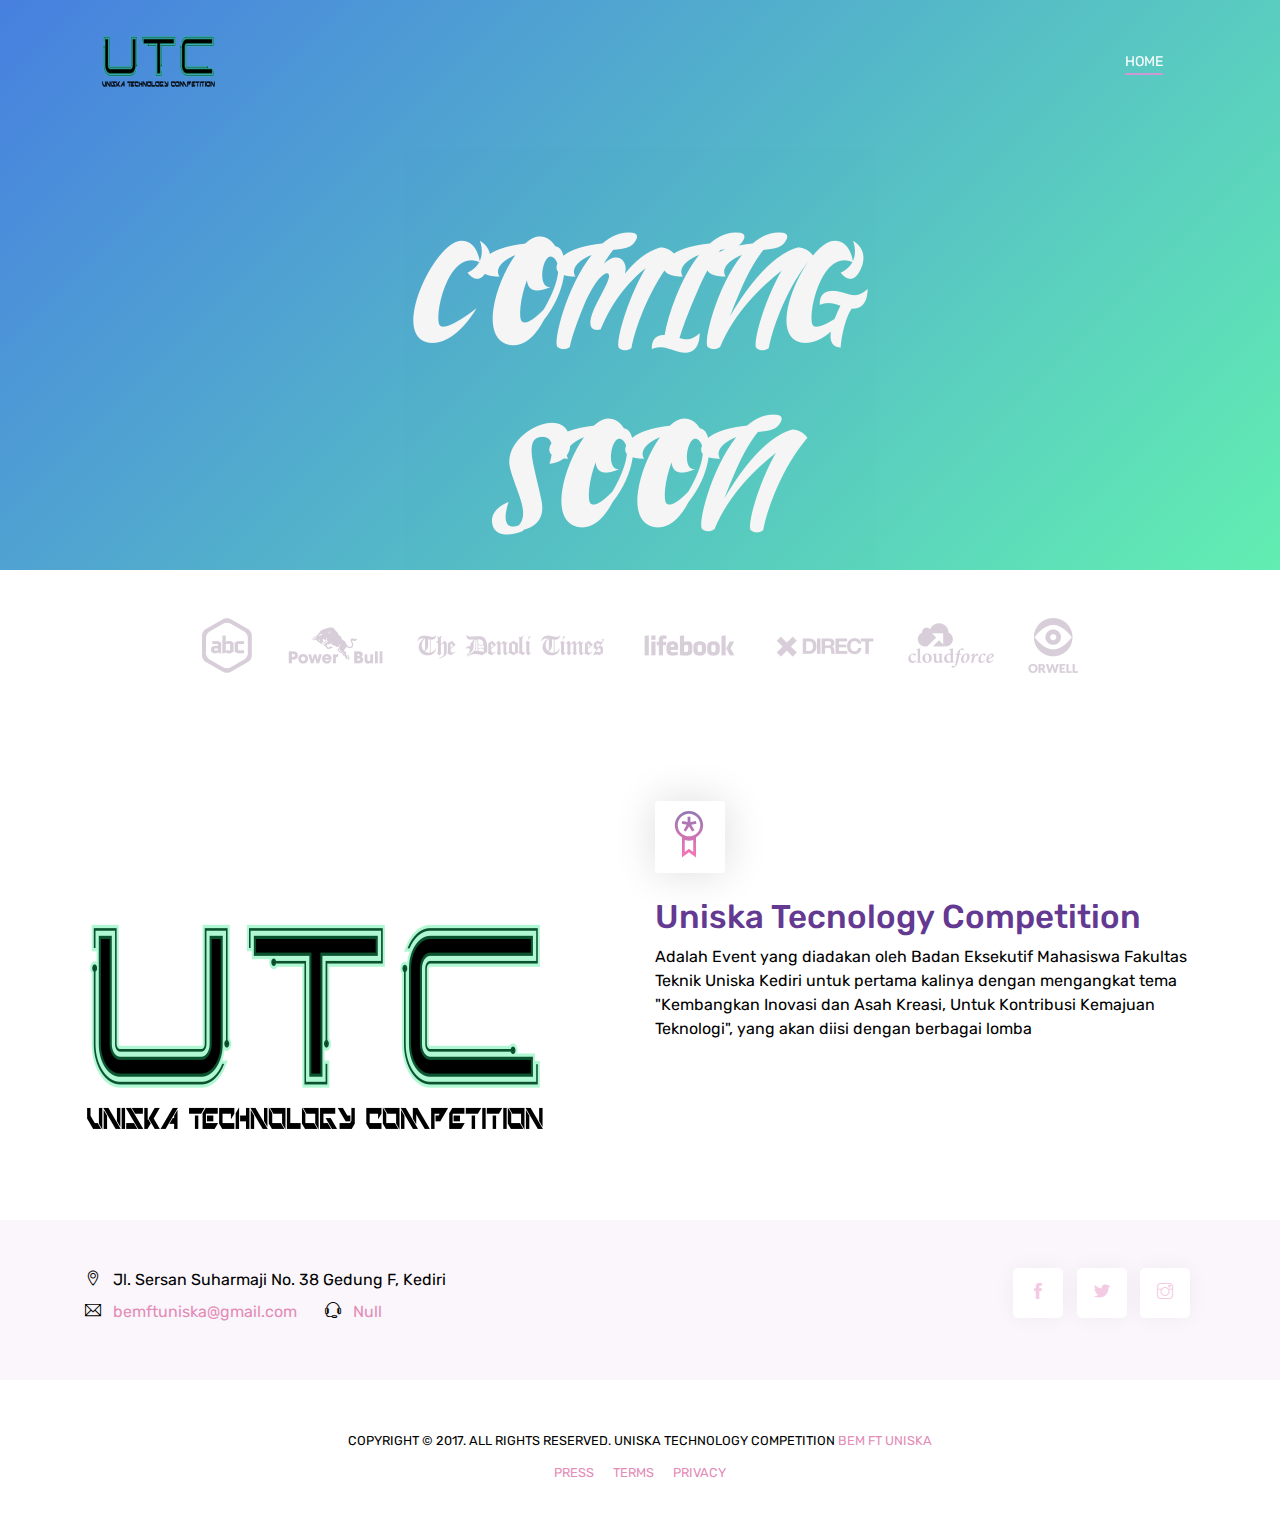
<file: index.html>
<!doctype html>
<html lang="en">


<head>
    <title>Uniska Technology Competition</title>
    <!-- Required meta tags -->
    <meta charset="utf-8">
    <meta name="viewport" content="width=device-width, initial-scale=1, shrink-to-fit=no">
    <meta name="description" content="Mobland - Mobile App Landing Page Template">
    <meta name="keywords" content="HTML5, bootstrap, mobile, app, landing, ios, android, responsive">

    <!-- Font -->
    <link rel="dns-prefetch" href="//fonts.googleapis.com">
    <link href="https://fonts.googleapis.com/css?family=Rubik:300,400,500" rel="stylesheet">

    <!-- Bootstrap CSS -->
    <link rel="stylesheet" href="assets/css/bootstrap.min.css">
    <!-- Themify Icons -->
    <link rel="stylesheet" href="assets/css/themify-icons.css">
    <!-- Owl carousel -->
    <link rel="stylesheet" href="assets/css/owl.carousel.min.css">
    <!-- Main css -->
    <link href="assets/css/style.css" rel="stylesheet">
</head>

<body data-spy="scroll" data-target="#navbar" data-offset="30">

    <!-- Nav Menu -->

    <div class="nav-menu fixed-top">
        <div class="container">
            <div class="row">
                <div class="col-md-12">
                    <nav class="navbar navbar-dark navbar-expand-lg">

                        <a class="navbar-brand" href="index.html">
                            <img src="assets/images/baselogo.png" class="img-fluid" alt="logo">
                            
                        </a> 
                        <button class="navbar-toggler" type="button" data-toggle="collapse" data-target="#navbar" aria-controls="navbar" aria-expanded="false" aria-label="Toggle navigation"> <span class="navbar-toggler-icon"></span> </button>
                        <div class="collapse navbar-collapse" id="navbar">
                            <ul class="navbar-nav ml-auto">
                                <li class="nav-item"> <a class="nav-link active" href="#home">HOME <span class="sr-only">(current)</span></a> </li>
                                <!-- Nav Menu 
                                <li class="nav-item"> <a class="nav-link" href="#features">FEATURES</a> </li>
                                <li class="nav-item"> <a class="nav-link" href="#gallery">GALLERY</a> </li>
                                <li class="nav-item"> <a class="nav-link" href="#pricing">PRICING</a> </li>
                                <li class="nav-item"> <a class="nav-link" href="#contact">CONTACT</a> </li>
                                <li class="nav-item"><a href="#" class="btn btn-outline-light my-3 my-sm-0 ml-lg-3">Daftar</a></li>
                                -->
                            </ul>
                        </div>
                    </nav>
                </div>
            </div>
        </div>
    </div>

    <header class="bg-gradient" id="home">
        <div class="container mt-5">
            <!--<h1>Kembangkan Inovasi dan Asah Kreasi, Untuk Kontribusi Kemajuan Teknologi</h1>-->
            <p class="tagline"></p>
        </div>
           <div class="img-holder mt-3"><img src="assets/images/comingsoon.png" alt="phone" class="img-fluid"></div>
        
     
    </header>

    <div class="client-logos my-5">
        <div class="container text-center">
            <img src="assets/images/client-logos.png" alt="client logos" class="img-fluid">
        </div>
    </div>

    
    <div class="section">

        <div class="container">
            <div class="row">
                <div class="col-lg-6 offset-lg-6">
                    <div class="box-icon"><span class="ti-medall gradient-fill ti-3x"></span></div>
                    <h3>Uniska Tecnology Competition</h3>
                    <p class="mb-4">Adalah Event yang diadakan oleh Badan Eksekutif Mahasiswa Fakultas Teknik Uniska Kediri untuk pertama kalinya dengan mengangkat tema "Kembangkan Inovasi dan Asah Kreasi, Untuk Kontribusi Kemajuan Teknologi", yang akan diisi dengan berbagai lomba</p>
                    <!--<a href="#" class="btn btn-primary">Read more</a>-->
                </div>
            </div>
            <div class="perspective-phone">
                <img src="assets/images/utcbig.png" alt="perspective phone" class="img-fluid">
            </div>
        </div>

    </div>
    <!-- // end .section -->

    
    <!-- // end .section -->

    <!--<div class="section">

        <div class="container">
            <div class="row">
                <div class="col-md-6">
                    <img src="assets/images/dualphone.png" alt="dual phone" class="img-fluid">
                </div>
                <div class="col-md-6 d-flex align-items-center">
                    <div>
                        <div class="box-icon"><span class="ti-rocket gradient-fill ti-3x"></span></div>
                        <h2>Launch your App</h2>
                        <p class="mb-4">Lorem ipsum dolor sit amet consectetur, adipisicing elit. Obcaecati vel exercitationem eveniet vero maxime ratione </p>
                        <a href="#" class="btn btn-primary">Read more</a></div>
                </div>
            </div>

        </div>

    </div>
    <!-- // end .section -->


    <!--<div class="section light-bg">

        <div class="container">
            <div class="row">
                <div class="col-md-8 d-flex align-items-center">
                    <ul class="list-unstyled ui-steps">
                        <li class="media">
                            <div class="circle-icon mr-4">1</div>
                            <div class="media-body">
                                <h5>Create an Account</h5>
                                <p>Lorem ipsum dolor sit amet, consectetur adipiscing elit. Integer rutrum, urna eu pellentesque pretium obcaecati vel exercitationem </p>
                            </div>
                        </li>
                        <li class="media my-4">
                            <div class="circle-icon mr-4">2</div>
                            <div class="media-body">
                                <h5>Share with friends</h5>
                                <p>Lorem ipsum dolor sit amet, consectetur adipiscing elit. Integer rutrum, urna eu pellentesque pretium obcaecati vel exercitationem eveniet</p>
                            </div>
                        </li>
                        <li class="media">
                            <div class="circle-icon mr-4">3</div>
                            <div class="media-body">
                                <h5>Enjoy your life</h5>
                                <p>Lorem ipsum dolor sit amet, consectetur adipiscing elit. Integer rutrum, urna eu pellentesque pretium obcaecati vel exercitationem </p>
                            </div>
                        </li>
                    </ul>
                </div>
                <div class="col-md-4">
                    <img src="assets/images/iphonex.png" alt="iphone" class="img-fluid">
                </div>

            </div>

        </div>

    </div>
    <!-- // end .section -->


    <!--<div class="section">
        <div class="container">
            <div class="section-title">
                <small>TESTIMONIALS</small>
                <h3>What our Customers Says</h3>
            </div>

            <div class="testimonials owl-carousel">
                <div class="testimonials-single">
                    <img src="assets/images/client.png" alt="client" class="client-img">
                    <blockquote class="blockquote">Uniquely streamline highly efficient scenarios and 24/7 initiatives. Conveniently embrace multifunctional ideas through proactive customer service. Distinctively conceptualize 2.0 intellectual capital via user-centric partnerships.</blockquote>
                    <h5 class="mt-4 mb-2">Crystal Gordon</h5>
                    <p class="text-primary">United States</p>
                </div>
                <div class="testimonials-single">
                    <img src="assets/images/client.png" alt="client" class="client-img">
                    <blockquote class="blockquote">Uniquely streamline highly efficient scenarios and 24/7 initiatives. Conveniently embrace multifunctional ideas through proactive customer service. Distinctively conceptualize 2.0 intellectual capital via user-centric partnerships.</blockquote>
                    <h5 class="mt-4 mb-2">Crystal Gordon</h5>
                    <p class="text-primary">United States</p>
                </div>
                <div class="testimonials-single">
                    <img src="assets/images/client.png" alt="client" class="client-img">
                    <blockquote class="blockquote">Uniquely streamline highly efficient scenarios and 24/7 initiatives. Conveniently embrace multifunctional ideas through proactive customer service. Distinctively conceptualize 2.0 intellectual capital via user-centric partnerships.</blockquote>
                    <h5 class="mt-4 mb-2">Crystal Gordon</h5>
                    <p class="text-primary">United States</p>
                </div>
            </div>

        </div>

    </div>
    <!-- // end .section -->


    <!--<div class="section light-bg" id="gallery">
        <div class="container">
            <div class="section-title">
                <small>GALLERY</small>
                <h3>App Screenshots</h3>
            </div>

            <div class="img-gallery owl-carousel owl-theme">
                <img src="assets/images/screen1.jpg" alt="image">
                <img src="assets/images/screen2.jpg" alt="image">
                <img src="assets/images/screen3.jpg" alt="image">
                <img src="assets/images/screen1.jpg" alt="image">
            </div>

        </div>

    </div>
    <!-- // end .section -->





    <!--<div class="section" id="pricing">
        <div class="container">
            <div class="section-title">
                <small>PRICING</small>
                <h3>Upgrade to Pro</h3>
            </div>

            <div class="card-deck">
                <div class="card pricing">
                    <div class="card-head">
                        <small class="text-primary">PERSONAL</small>
                        <span class="price">$14<sub>/m</sub></span>
                    </div>
                    <ul class="list-group list-group-flush">
                        <div class="list-group-item">10 Projects</div>
                        <div class="list-group-item">5 GB Storage</div>
                        <div class="list-group-item">Basic Support</div>
                        <div class="list-group-item"><del>Collaboration</del></div>
                        <div class="list-group-item"><del>Reports and analytics</del></div>
                    </ul>
                    <div class="card-body">
                        <a href="#" class="btn btn-primary btn-lg btn-block">Choose this Plan</a>
                    </div>
                </div>
                <div class="card pricing popular">
                    <div class="card-head">
                        <small class="text-primary">FOR TEAMS</small>
                        <span class="price">$29<sub>/m</sub></span>
                    </div>
                    <ul class="list-group list-group-flush">
                        <div class="list-group-item">Unlimited Projects</div>
                        <div class="list-group-item">100 GB Storage</div>
                        <div class="list-group-item">Priority Support</div>
                        <div class="list-group-item">Collaboration</div>
                        <div class="list-group-item">Reports and analytics</div>
                    </ul>
                    <div class="card-body">
                        <a href="#" class="btn btn-primary btn-lg btn-block">Choose this Plan</a>
                    </div>
                </div>
                <div class="card pricing">
                    <div class="card-head">
                        <small class="text-primary">ENTERPRISE</small>
                        <span class="price">$249<sub>/m</sub></span>
                    </div>
                    <ul class="list-group list-group-flush">
                        <div class="list-group-item">Unlimited Projects</div>
                        <div class="list-group-item">Unlimited Storage</div>
                        <div class="list-group-item">Collaboration</div>
                        <div class="list-group-item">Reports and analytics</div>
                        <div class="list-group-item">Web hooks</div>
                    </ul>
                    <div class="card-body">
                        <a href="#" class="btn btn-primary btn-lg btn-block">Choose this Plan</a>
                    </div>
                </div>
            </div>
            <!-- // end .pricing --->


        </div>

    </div>
    <!-- // end .section -->


    



   

    <div class="light-bg py-5" id="contact">
        <div class="container">
            <div class="row">
                <div class="col-lg-6 text-center text-lg-left">
                    <p class="mb-2"> <span class="ti-location-pin mr-2"></span> Jl. Sersan Suharmaji No. 38 Gedung F, Kediri</p>
                    <div class=" d-block d-sm-inline-block">
                        <p class="mb-2">
                            <span class="ti-email mr-2"></span> <a class="mr-4" href="mailto:bemftuniska@gmail.com">bemftuniska@gmail.com</a>
                        </p>
                    </div>
                    <div class="d-block d-sm-inline-block">
                        <p class="mb-0">
                            <span class="ti-headphone-alt mr-2"></span> <a href="tel:Null">Null</a>
                        </p>
                    </div>

                </div>
                <div class="col-lg-6">
                    <div class="social-icons">
                        <a href="#"><span class="ti-facebook"></span></a>
                        <a href="#"><span class="ti-twitter-alt"></span></a>
                        <a href="#"><span class="ti-instagram"></span></a>
                    </div>
                </div>
            </div>

        </div>

    </div>
    <!-- // end .section -->
    <footer class="my-5 text-center">
        <!-- Copyright removal is not prohibited! -->
        <p class="mb-2"><small>COPYRIGHT © 2017. ALL RIGHTS RESERVED. UNISKA TECHNOLOGY COMPETITION <a href="https://github.com/bemftuniska">BEM FT UNISKA</a></small></p>

        <small>
            <a href="#" class="m-2">PRESS</a>
            <a href="#" class="m-2">TERMS</a>
            <a href="#" class="m-2">PRIVACY</a>
        </small>
    </footer>

    <!-- jQuery and Bootstrap -->
    <script src="assets/js/jquery-3.2.1.min.js"></script>
    <script src="assets/js/bootstrap.bundle.min.js"></script>
    <!-- Plugins JS -->
    <script src="assets/js/owl.carousel.min.js"></script>
    <!-- Custom JS -->
    <script src="assets/js/script.js"></script>

</body>

</html>
</file>
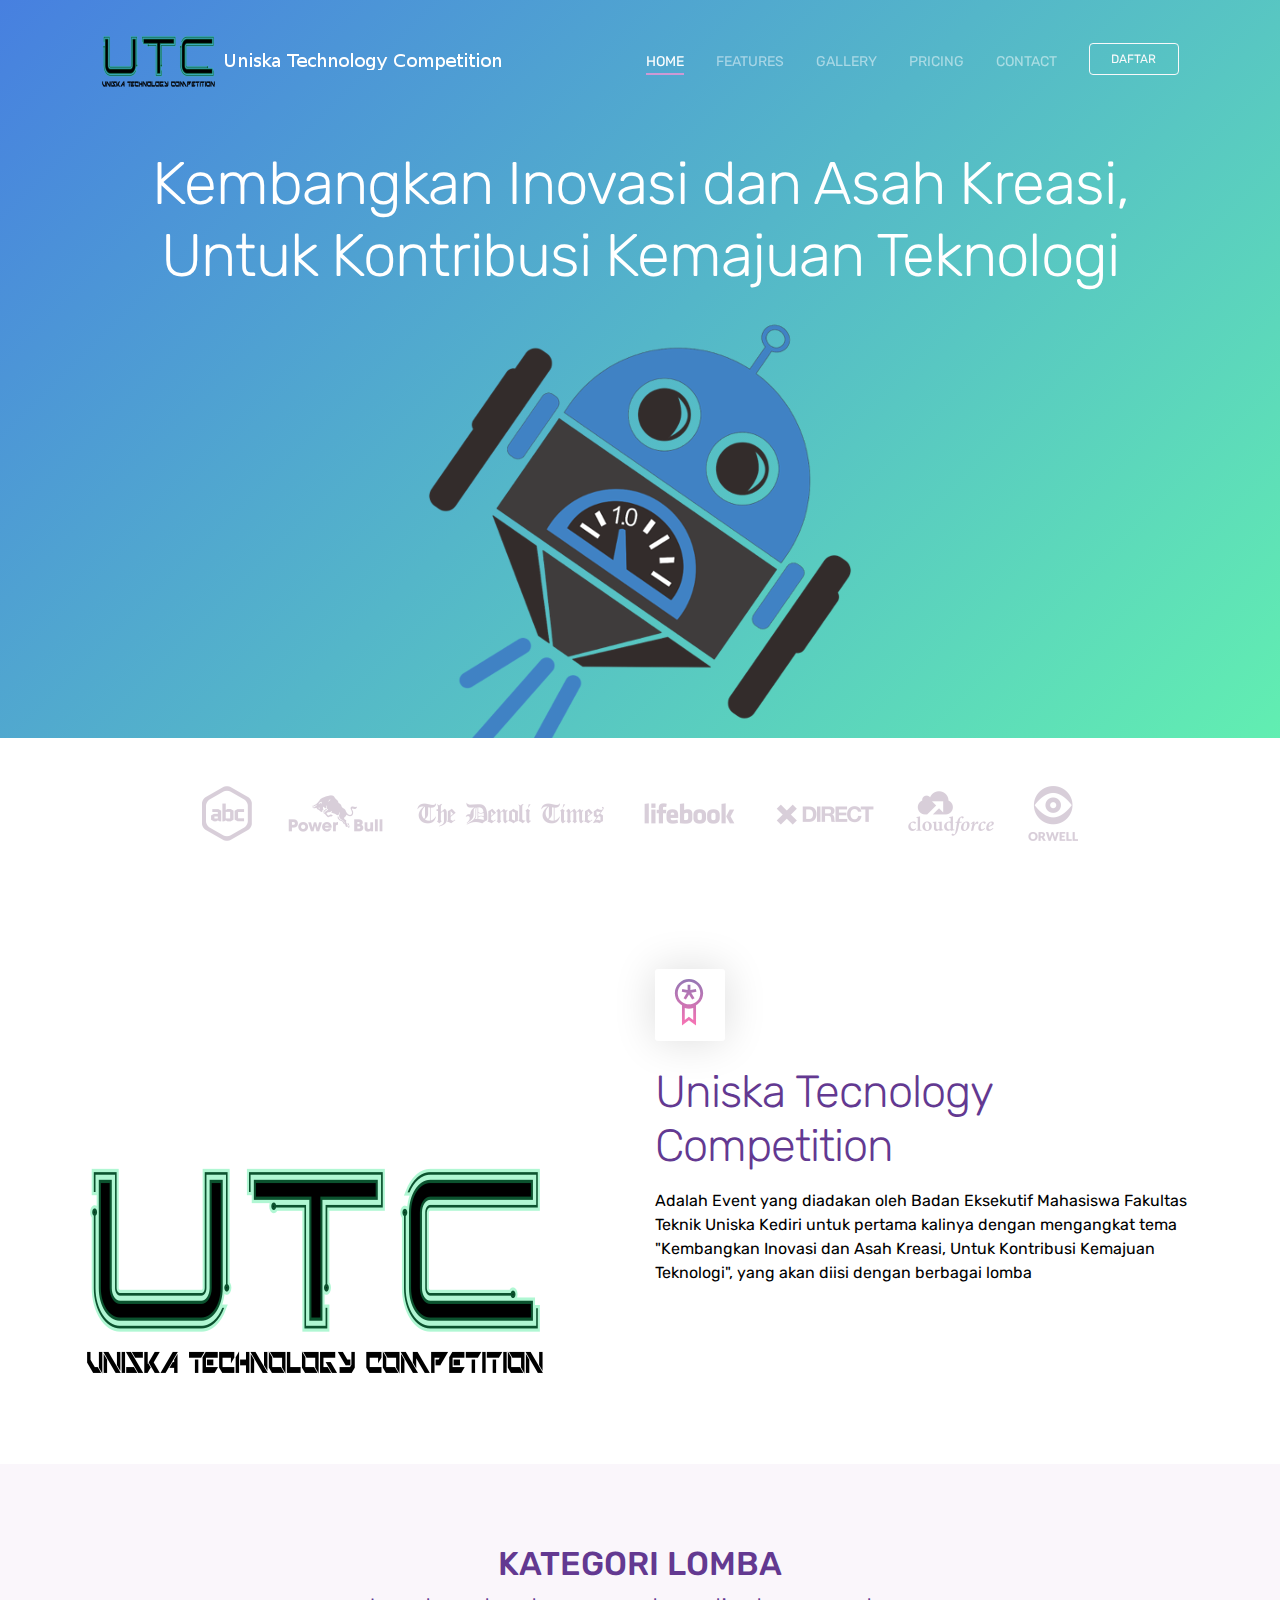
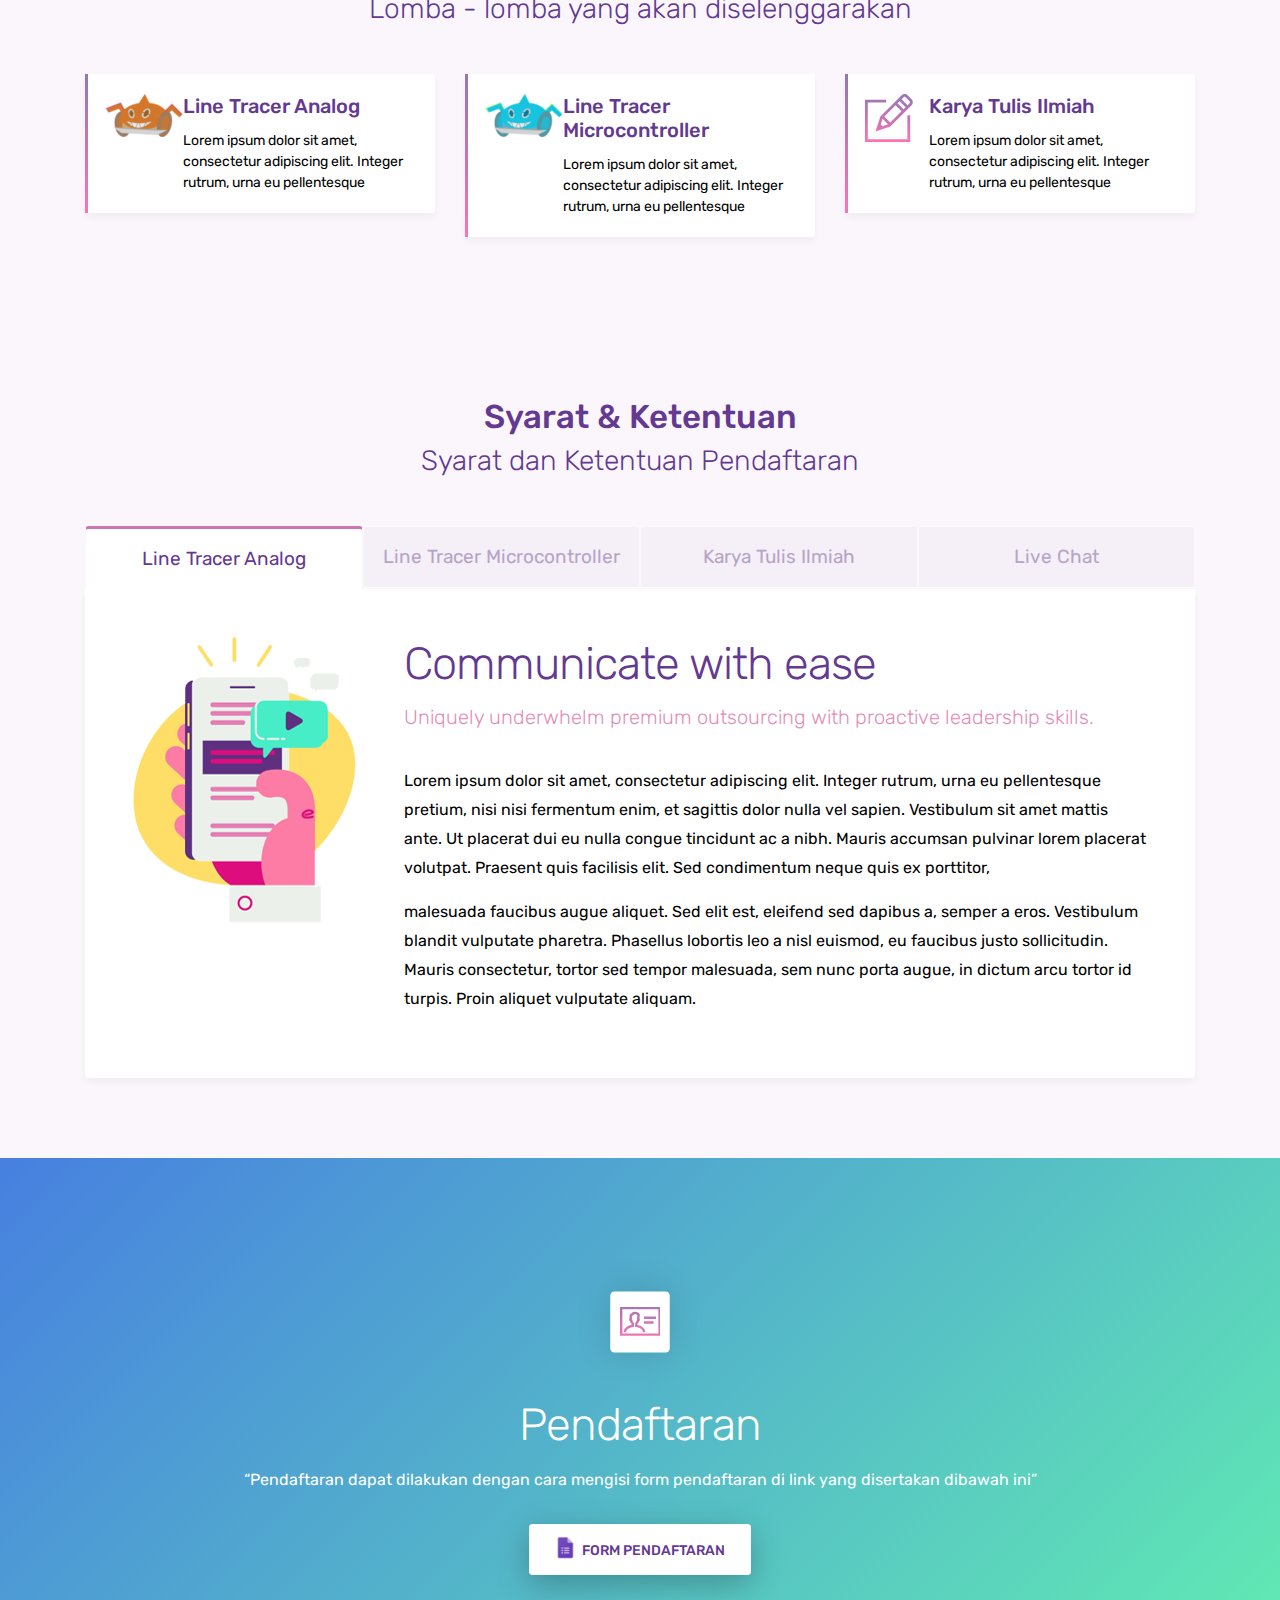
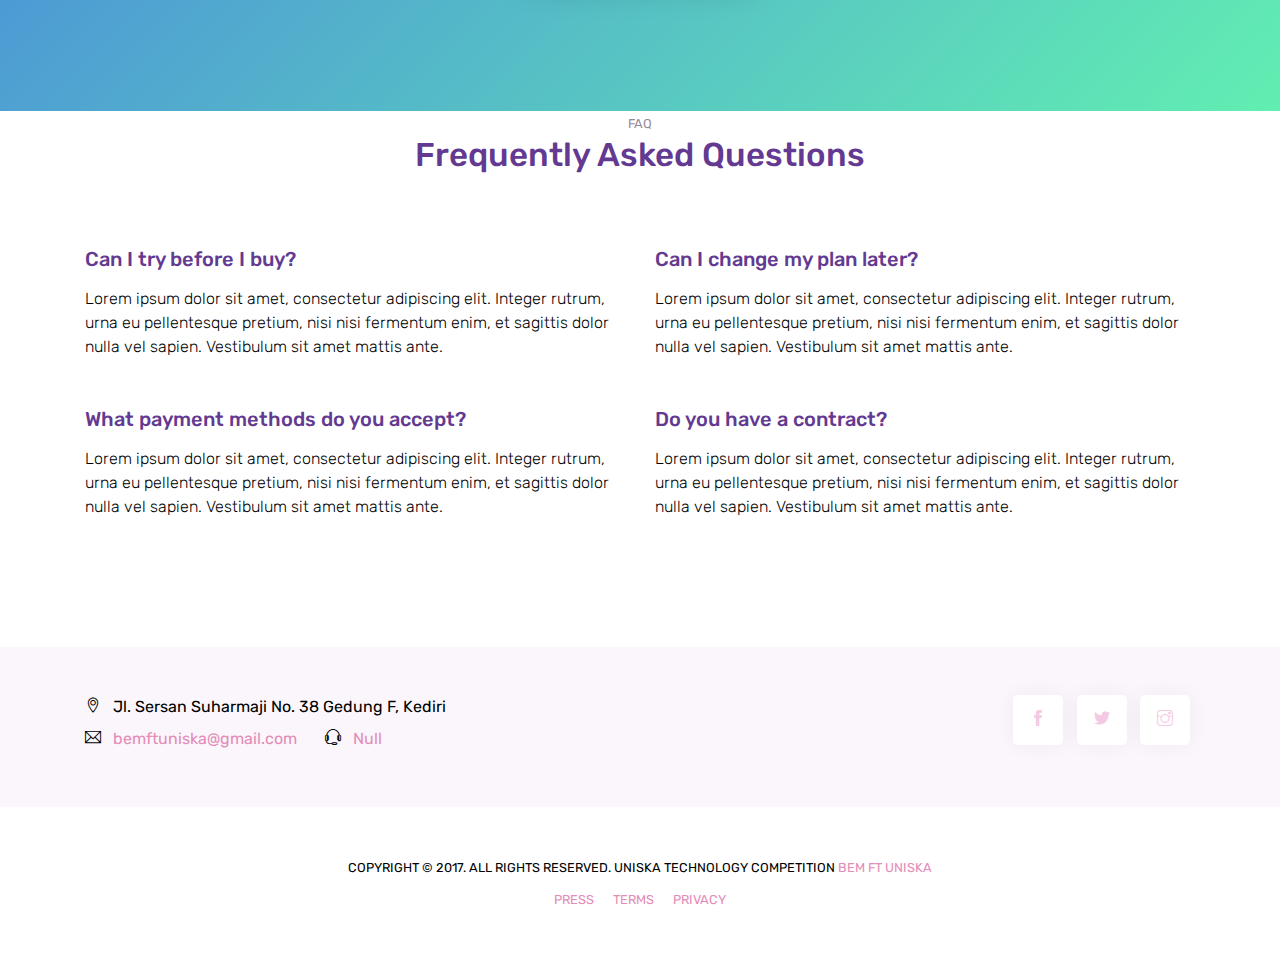
<file: main.html>
<!doctype html>
<html lang="en">


<head>
    <title>Uniska Technology Competition</title>
    <!-- Required meta tags -->
    <meta charset="utf-8">
    <meta name="viewport" content="width=device-width, initial-scale=1, shrink-to-fit=no">
    <meta name="description" content="Mobland - Mobile App Landing Page Template">
    <meta name="keywords" content="HTML5, bootstrap, mobile, app, landing, ios, android, responsive">

    <!-- Font -->
    <link rel="dns-prefetch" href="//fonts.googleapis.com">
    <link href="https://fonts.googleapis.com/css?family=Rubik:300,400,500" rel="stylesheet">

    <!-- Bootstrap CSS -->
    <link rel="stylesheet" href="assets/css/bootstrap.min.css">
    <!-- Themify Icons -->
    <link rel="stylesheet" href="assets/css/themify-icons.css">
    <!-- Owl carousel -->
    <link rel="stylesheet" href="assets/css/owl.carousel.min.css">
    <!-- Main css -->
    <link href="assets/css/style.css" rel="stylesheet">
</head>

<body data-spy="scroll" data-target="#navbar" data-offset="30">

    <!-- Nav Menu -->

    <div class="nav-menu fixed-top">
        <div class="container">
            <div class="row">
                <div class="col-md-12">
                    <nav class="navbar navbar-dark navbar-expand-lg">

                        <a class="navbar-brand" href="index.html">
                            <img src="assets/images/baselogo.png" class="img-fluid" alt="logo">
                            <img src="assets/images/utc.png" class="img-fluid" alt="logo">
                        </a> 
                        <button class="navbar-toggler" type="button" data-toggle="collapse" data-target="#navbar" aria-controls="navbar" aria-expanded="false" aria-label="Toggle navigation"> <span class="navbar-toggler-icon"></span> </button>
                        <div class="collapse navbar-collapse" id="navbar">
                            <ul class="navbar-nav ml-auto">
                                <li class="nav-item"> <a class="nav-link active" href="#home">HOME <span class="sr-only">(current)</span></a> </li>
                                <li class="nav-item"> <a class="nav-link" href="#features">FEATURES</a> </li>
                                <li class="nav-item"> <a class="nav-link" href="#gallery">GALLERY</a> </li>
                                <li class="nav-item"> <a class="nav-link" href="#pricing">PRICING</a> </li>
                                <li class="nav-item"> <a class="nav-link" href="#contact">CONTACT</a> </li>
                                <li class="nav-item"><a href="#" class="btn btn-outline-light my-3 my-sm-0 ml-lg-3">Daftar</a></li>
                            </ul>
                        </div>
                    </nav>
                </div>
            </div>
        </div>
    </div>

    <header class="bg-gradient" id="home">
        <div class="container mt-5">
            <h1>Kembangkan Inovasi dan Asah Kreasi, Untuk Kontribusi Kemajuan Teknologi</h1>
            <p class="tagline"></p>
        </div>
           <div class="img-holder mt-3"><img src="assets/images/mascot.png" alt="phone" class="img-fluid"></div>
        
     
    </header>

    <div class="client-logos my-5">
        <div class="container text-center">
            <img src="assets/images/client-logos.png" alt="client logos" class="img-fluid">
        </div>
    </div>

    
    <div class="section">

        <div class="container">
            <div class="row">
                <div class="col-lg-6 offset-lg-6">
                    <div class="box-icon"><span class="ti-medall gradient-fill ti-3x"></span></div>
                    <h2>Uniska Tecnology Competition</h2>
                    <p class="mb-4">Adalah Event yang diadakan oleh Badan Eksekutif Mahasiswa Fakultas Teknik Uniska Kediri untuk pertama kalinya dengan mengangkat tema "Kembangkan Inovasi dan Asah Kreasi, Untuk Kontribusi Kemajuan Teknologi", yang akan diisi dengan berbagai lomba</p>
                    <!--<a href="#" class="btn btn-primary">Read more</a>-->
                </div>
            </div>
            <div class="perspective-phone">
                <img src="assets/images/utcbig.png" alt="perspective phone" class="img-fluid">
            </div>
        </div>

    </div>
    <!-- // end .section -->

    <div class="section light-bg" id="features">


        <div class="container">

            <div class="section-title">
                <h3>KATEGORI LOMBA</h3>
                <h5>Lomba - lomba yang akan diselenggarakan</h5>
            </div>


            <div class="row">
                <div class="col-12 col-lg-4">
                    <div class="card features">
                        <div class="card-body">
                            <div class="media">
                                <span class="gradient-fill"><img src="assets/images/bottoma.png"></span>
                                <div class="media-body">
                                    <h4 class="card-title">Line Tracer Analog</h4>
                                    <p class="card-text">Lorem ipsum dolor sit amet, consectetur adipiscing elit. Integer rutrum, urna eu pellentesque </p>
                                </div>
                            </div>
                        </div>
                    </div>
                </div>
                <div class="col-12 col-lg-4">
                    <div class="card features">
                        <div class="card-body">
                            <div class="media">
                                <span class="gradient-fill"><img src="assets/images/bottomm.png" class="img-fluid"></span>
                                <div class="media-body">
                                    <h4 class="card-title">Line Tracer Microcontroller</h4>
                                    <p class="card-text">Lorem ipsum dolor sit amet, consectetur adipiscing elit. Integer rutrum, urna eu pellentesque </p>
                                </div>
                            </div>
                        </div>
                    </div>
                </div>
                <div class="col-12 col-lg-4">
                    <div class="card features">
                        <div class="card-body">
                            <div class="media">
                                <span class="ti-pencil-alt gradient-fill ti-3x mr-3"></span>
                                <div class="media-body">
                                    <h4 class="card-title">Karya Tulis Ilmiah</h4>
                                    <p class="card-text">Lorem ipsum dolor sit amet, consectetur adipiscing elit. Integer rutrum, urna eu pellentesque </p>
                                </div>
                            </div>
                        </div>
                    </div>
                </div>
            </div>

        </div>



    </div>
    <!-- // end .section -->
    <div class="section light-bg">
        <div class="container">
            <div class="section-title">
                <h3>Syarat & Ketentuan</h3>
                <h5>Syarat dan Ketentuan Pendaftaran</h5>
            </div>

            <ul class="nav nav-tabs nav-justified" role="tablist">
                <li class="nav-item">
                    <a class="nav-link active" data-toggle="tab" href="#ltca">Line Tracer Analog</a>
                </li>
                <li class="nav-item">
                    <a class="nav-link" data-toggle="tab" href="#ltcm">Line Tracer Microcontroller</a>
                </li>
                <li class="nav-item">
                    <a class="nav-link" data-toggle="tab" href="#kti">Karya Tulis Ilmiah</a>
                </li>
                <li class="nav-item">
                    <a class="nav-link" data-toggle="tab" href="#livechat">Live Chat</a>
                </li>
            </ul>
            <div class="tab-content">
                <div class="tab-pane fade show active" id="ltca">
                    <div class="d-flex flex-column flex-lg-row">
                        <img src="assets/images/graphic.png" alt="graphic" class="img-fluid rounded align-self-start mr-lg-5 mb-5 mb-lg-0">
                        <div>

                            <h2>Communicate with ease</h2>
                            <p class="lead">Uniquely underwhelm premium outsourcing with proactive leadership skills. </p>
                            <p>Lorem ipsum dolor sit amet, consectetur adipiscing elit. Integer rutrum, urna eu pellentesque pretium, nisi nisi fermentum enim, et sagittis dolor nulla vel sapien. Vestibulum sit amet mattis ante. Ut placerat dui eu nulla
                                congue tincidunt ac a nibh. Mauris accumsan pulvinar lorem placerat volutpat. Praesent quis facilisis elit. Sed condimentum neque quis ex porttitor,
                            </p>
                            <p> malesuada faucibus augue aliquet. Sed elit est, eleifend sed dapibus a, semper a eros. Vestibulum blandit vulputate pharetra. Phasellus lobortis leo a nisl euismod, eu faucibus justo sollicitudin. Mauris consectetur, tortor
                                sed tempor malesuada, sem nunc porta augue, in dictum arcu tortor id turpis. Proin aliquet vulputate aliquam.
                            </p>
                        </div>
                    </div>
                </div>
                <div class="tab-pane fade" id="ltcm">
                    <div class="d-flex flex-column flex-lg-row">
                        <div>
                            <h2>Scheduling when you want</h2>
                            <p class="lead">Uniquely underwhelm premium outsourcing with proactive leadership skills. </p>
                            <p>Lorem ipsum dolor sit amet, consectetur adipiscing elit. Integer rutrum, urna eu pellentesque pretium, nisi nisi fermentum enim, et sagittis dolor nulla vel sapien. Vestibulum sit amet mattis ante. Ut placerat dui eu nulla
                                congue tincidunt ac a nibh. Mauris accumsan pulvinar lorem placerat volutpat. Praesent quis facilisis elit. Sed condimentum neque quis ex porttitor,
                            </p>
                            <p> malesuada faucibus augue aliquet. Sed elit est, eleifend sed dapibus a, semper a eros. Vestibulum blandit vulputate pharetra. Phasellus lobortis leo a nisl euismod, eu faucibus justo sollicitudin. Mauris consectetur, tortor
                                sed tempor malesuada, sem nunc porta augue, in dictum arcu tortor id turpis. Proin aliquet vulputate aliquam.
                            </p>
                        </div>
                        <img src="assets/images/graphic.png" alt="graphic" class="img-fluid rounded align-self-start mr-lg-5 mb-5 mb-lg-0">
                    </div>
                </div>
                <div class="tab-pane fade" id="kti">
                    <div class="d-flex flex-column flex-lg-row">
                        <img src="assets/images/graphic.png" alt="graphic" class="img-fluid rounded align-self-start mr-lg-5 mb-5 mb-lg-0">
                        <div>
                            <h2>Realtime Messaging service</h2>
                            <p class="lead">Uniquely underwhelm premium outsourcing with proactive leadership skills. </p>
                            <p>Lorem ipsum dolor sit amet, consectetur adipiscing elit. Integer rutrum, urna eu pellentesque pretium, nisi nisi fermentum enim, et sagittis dolor nulla vel sapien. Vestibulum sit amet mattis ante. Ut placerat dui eu nulla
                                congue tincidunt ac a nibh. Mauris accumsan pulvinar lorem placerat volutpat. Praesent quis facilisis elit. Sed condimentum neque quis ex porttitor,
                            </p>
                            <p> malesuada faucibus augue aliquet. Sed elit est, eleifend sed dapibus a, semper a eros. Vestibulum blandit vulputate pharetra. Phasellus lobortis leo a nisl euismod, eu faucibus justo sollicitudin. Mauris consectetur, tortor
                                sed tempor malesuada, sem nunc porta augue, in dictum arcu tortor id turpis. Proin aliquet vulputate aliquam.
                            </p>
                        </div>
                    </div>
                </div>
                <div class="tab-pane fade" id="livechat">
                    <div class="d-flex flex-column flex-lg-row">
                        <div>
                            <h2>Live chat when you needed</h2>
                            <p class="lead">Uniquely underwhelm premium outsourcing with proactive leadership skills. </p>
                            <p>Lorem ipsum dolor sit amet, consectetur adipiscing elit. Integer rutrum, urna eu pellentesque pretium, nisi nisi fermentum enim, et sagittis dolor nulla vel sapien. Vestibulum sit amet mattis ante. Ut placerat dui eu nulla
                                congue tincidunt ac a nibh. Mauris accumsan pulvinar lorem placerat volutpat. Praesent quis facilisis elit. Sed condimentum neque quis ex porttitor,
                            </p>
                            <p> malesuada faucibus augue aliquet. Sed elit est, eleifend sed dapibus a, semper a eros. Vestibulum blandit vulputate pharetra. Phasellus lobortis leo a nisl euismod, eu faucibus justo sollicitudin. Mauris consectetur, tortor
                                sed tempor malesuada, sem nunc porta augue, in dictum arcu tortor id turpis. Proin aliquet vulputate aliquam.
                            </p>
                        </div>
                        <img src="assets/images/graphic.png" alt="graphic" class="img-fluid rounded align-self-start mr-lg-5 mb-5 mb-lg-0">
                    </div>
                </div>
            </div>


        </div>
    </div>
    <!-- // end .section -->

    <!--<div class="section">

        <div class="container">
            <div class="row">
                <div class="col-md-6">
                    <img src="assets/images/dualphone.png" alt="dual phone" class="img-fluid">
                </div>
                <div class="col-md-6 d-flex align-items-center">
                    <div>
                        <div class="box-icon"><span class="ti-rocket gradient-fill ti-3x"></span></div>
                        <h2>Launch your App</h2>
                        <p class="mb-4">Lorem ipsum dolor sit amet consectetur, adipisicing elit. Obcaecati vel exercitationem eveniet vero maxime ratione </p>
                        <a href="#" class="btn btn-primary">Read more</a></div>
                </div>
            </div>

        </div>

    </div>
    <!-- // end .section -->


    <!--<div class="section light-bg">

        <div class="container">
            <div class="row">
                <div class="col-md-8 d-flex align-items-center">
                    <ul class="list-unstyled ui-steps">
                        <li class="media">
                            <div class="circle-icon mr-4">1</div>
                            <div class="media-body">
                                <h5>Create an Account</h5>
                                <p>Lorem ipsum dolor sit amet, consectetur adipiscing elit. Integer rutrum, urna eu pellentesque pretium obcaecati vel exercitationem </p>
                            </div>
                        </li>
                        <li class="media my-4">
                            <div class="circle-icon mr-4">2</div>
                            <div class="media-body">
                                <h5>Share with friends</h5>
                                <p>Lorem ipsum dolor sit amet, consectetur adipiscing elit. Integer rutrum, urna eu pellentesque pretium obcaecati vel exercitationem eveniet</p>
                            </div>
                        </li>
                        <li class="media">
                            <div class="circle-icon mr-4">3</div>
                            <div class="media-body">
                                <h5>Enjoy your life</h5>
                                <p>Lorem ipsum dolor sit amet, consectetur adipiscing elit. Integer rutrum, urna eu pellentesque pretium obcaecati vel exercitationem </p>
                            </div>
                        </li>
                    </ul>
                </div>
                <div class="col-md-4">
                    <img src="assets/images/iphonex.png" alt="iphone" class="img-fluid">
                </div>

            </div>

        </div>

    </div>
    <!-- // end .section -->


    <!--<div class="section">
        <div class="container">
            <div class="section-title">
                <small>TESTIMONIALS</small>
                <h3>What our Customers Says</h3>
            </div>

            <div class="testimonials owl-carousel">
                <div class="testimonials-single">
                    <img src="assets/images/client.png" alt="client" class="client-img">
                    <blockquote class="blockquote">Uniquely streamline highly efficient scenarios and 24/7 initiatives. Conveniently embrace multifunctional ideas through proactive customer service. Distinctively conceptualize 2.0 intellectual capital via user-centric partnerships.</blockquote>
                    <h5 class="mt-4 mb-2">Crystal Gordon</h5>
                    <p class="text-primary">United States</p>
                </div>
                <div class="testimonials-single">
                    <img src="assets/images/client.png" alt="client" class="client-img">
                    <blockquote class="blockquote">Uniquely streamline highly efficient scenarios and 24/7 initiatives. Conveniently embrace multifunctional ideas through proactive customer service. Distinctively conceptualize 2.0 intellectual capital via user-centric partnerships.</blockquote>
                    <h5 class="mt-4 mb-2">Crystal Gordon</h5>
                    <p class="text-primary">United States</p>
                </div>
                <div class="testimonials-single">
                    <img src="assets/images/client.png" alt="client" class="client-img">
                    <blockquote class="blockquote">Uniquely streamline highly efficient scenarios and 24/7 initiatives. Conveniently embrace multifunctional ideas through proactive customer service. Distinctively conceptualize 2.0 intellectual capital via user-centric partnerships.</blockquote>
                    <h5 class="mt-4 mb-2">Crystal Gordon</h5>
                    <p class="text-primary">United States</p>
                </div>
            </div>

        </div>

    </div>
    <!-- // end .section -->


    <!--<div class="section light-bg" id="gallery">
        <div class="container">
            <div class="section-title">
                <small>GALLERY</small>
                <h3>App Screenshots</h3>
            </div>

            <div class="img-gallery owl-carousel owl-theme">
                <img src="assets/images/screen1.jpg" alt="image">
                <img src="assets/images/screen2.jpg" alt="image">
                <img src="assets/images/screen3.jpg" alt="image">
                <img src="assets/images/screen1.jpg" alt="image">
            </div>

        </div>

    </div>
    <!-- // end .section -->





    <!--<div class="section" id="pricing">
        <div class="container">
            <div class="section-title">
                <small>PRICING</small>
                <h3>Upgrade to Pro</h3>
            </div>

            <div class="card-deck">
                <div class="card pricing">
                    <div class="card-head">
                        <small class="text-primary">PERSONAL</small>
                        <span class="price">$14<sub>/m</sub></span>
                    </div>
                    <ul class="list-group list-group-flush">
                        <div class="list-group-item">10 Projects</div>
                        <div class="list-group-item">5 GB Storage</div>
                        <div class="list-group-item">Basic Support</div>
                        <div class="list-group-item"><del>Collaboration</del></div>
                        <div class="list-group-item"><del>Reports and analytics</del></div>
                    </ul>
                    <div class="card-body">
                        <a href="#" class="btn btn-primary btn-lg btn-block">Choose this Plan</a>
                    </div>
                </div>
                <div class="card pricing popular">
                    <div class="card-head">
                        <small class="text-primary">FOR TEAMS</small>
                        <span class="price">$29<sub>/m</sub></span>
                    </div>
                    <ul class="list-group list-group-flush">
                        <div class="list-group-item">Unlimited Projects</div>
                        <div class="list-group-item">100 GB Storage</div>
                        <div class="list-group-item">Priority Support</div>
                        <div class="list-group-item">Collaboration</div>
                        <div class="list-group-item">Reports and analytics</div>
                    </ul>
                    <div class="card-body">
                        <a href="#" class="btn btn-primary btn-lg btn-block">Choose this Plan</a>
                    </div>
                </div>
                <div class="card pricing">
                    <div class="card-head">
                        <small class="text-primary">ENTERPRISE</small>
                        <span class="price">$249<sub>/m</sub></span>
                    </div>
                    <ul class="list-group list-group-flush">
                        <div class="list-group-item">Unlimited Projects</div>
                        <div class="list-group-item">Unlimited Storage</div>
                        <div class="list-group-item">Collaboration</div>
                        <div class="list-group-item">Reports and analytics</div>
                        <div class="list-group-item">Web hooks</div>
                    </ul>
                    <div class="card-body">
                        <a href="#" class="btn btn-primary btn-lg btn-block">Choose this Plan</a>
                    </div>
                </div>
            </div>
            <!-- // end .pricing --->


        </div>

    </div>
    <!-- // end .section -->


    



    <div class="section bg-gradient">
        <div class="container">
            <div class="call-to-action">

                <div class="box-icon"><span class="ti-id-badge gradient-fill ti-3x"></span></div>
                <h2>Pendaftaran</h2>
                <q color='white'>Pendaftaran dapat dilakukan dengan cara mengisi form pendaftaran di link yang disertakan dibawah ini</q>
                <div class="my-4">

                    <a href="https://goo.gl/forms/Cewir1n5ALC0ujX13" class="btn btn-light"><img src="assets/images/gform.png" alt="icon">Form Pendaftaran</a>
                    <!--<a href="#" class="btn btn-light"><img src="assets/images/playicon.png" alt="icon"> Google play</a>-->
                </div>
                
            </div>
        </div>

    </div>
    <!-- // end .section -->

    <div class="section pt-0">
        <div class="container">
            <div class="section-title">
                <small>FAQ</small>
                <h3>Frequently Asked Questions</h3>
            </div>

            <div class="row pt-4">
                <div class="col-md-6">
                    <h4 class="mb-3">Can I try before I buy?</h4>
                    <p class="light-font mb-5">Lorem ipsum dolor sit amet, consectetur adipiscing elit. Integer rutrum, urna eu pellentesque pretium, nisi nisi fermentum enim, et sagittis dolor nulla vel sapien. Vestibulum sit amet mattis ante. </p>
                    <h4 class="mb-3">What payment methods do you accept?</h4>
                    <p class="light-font mb-5">Lorem ipsum dolor sit amet, consectetur adipiscing elit. Integer rutrum, urna eu pellentesque pretium, nisi nisi fermentum enim, et sagittis dolor nulla vel sapien. Vestibulum sit amet mattis ante. </p>

                </div>
                <div class="col-md-6">
                    <h4 class="mb-3">Can I change my plan later?</h4>
                    <p class="light-font mb-5">Lorem ipsum dolor sit amet, consectetur adipiscing elit. Integer rutrum, urna eu pellentesque pretium, nisi nisi fermentum enim, et sagittis dolor nulla vel sapien. Vestibulum sit amet mattis ante. </p>
                    <h4 class="mb-3">Do you have a contract?</h4>
                    <p class="light-font mb-5">Lorem ipsum dolor sit amet, consectetur adipiscing elit. Integer rutrum, urna eu pellentesque pretium, nisi nisi fermentum enim, et sagittis dolor nulla vel sapien. Vestibulum sit amet mattis ante. </p>

                </div>
            </div>
        </div>

    </div>
    <!-- // end .section -->

    <div class="light-bg py-5" id="contact">
        <div class="container">
            <div class="row">
                <div class="col-lg-6 text-center text-lg-left">
                    <p class="mb-2"> <span class="ti-location-pin mr-2"></span> Jl. Sersan Suharmaji No. 38 Gedung F, Kediri</p>
                    <div class=" d-block d-sm-inline-block">
                        <p class="mb-2">
                            <span class="ti-email mr-2"></span> <a class="mr-4" href="mailto:bemftuniska@gmail.com">bemftuniska@gmail.com</a>
                        </p>
                    </div>
                    <div class="d-block d-sm-inline-block">
                        <p class="mb-0">
                            <span class="ti-headphone-alt mr-2"></span> <a href="tel:Null">Null</a>
                        </p>
                    </div>

                </div>
                <div class="col-lg-6">
                    <div class="social-icons">
                        <a href="#"><span class="ti-facebook"></span></a>
                        <a href="#"><span class="ti-twitter-alt"></span></a>
                        <a href="#"><span class="ti-instagram"></span></a>
                    </div>
                </div>
            </div>

        </div>

    </div>
    <!-- // end .section -->
    <footer class="my-5 text-center">
        <!-- Copyright removal is not prohibited! -->
        <p class="mb-2"><small>COPYRIGHT © 2017. ALL RIGHTS RESERVED. UNISKA TECHNOLOGY COMPETITION <a href="https://github.com/bemftuniska">BEM FT UNISKA</a></small></p>

        <small>
            <a href="#" class="m-2">PRESS</a>
            <a href="#" class="m-2">TERMS</a>
            <a href="#" class="m-2">PRIVACY</a>
        </small>
    </footer>

    <!-- jQuery and Bootstrap -->
    <script src="assets/js/jquery-3.2.1.min.js"></script>
    <script src="assets/js/bootstrap.bundle.min.js"></script>
    <!-- Plugins JS -->
    <script src="assets/js/owl.carousel.min.js"></script>
    <!-- Custom JS -->
    <script src="assets/js/script.js"></script>

</body>

</html>
</file>
<file: assets/css/themify-icons.css>
@font-face {
    font-family: 'themify';
    src: url('../fonts/themify.eot?-fvbane');
    src: url('../fonts/themify.eot?#iefix-fvbane') format('embedded-opentype'), url('../fonts/themify.woff?-fvbane') format('woff'), url('../fonts/themify.ttf?-fvbane') format('truetype'), url('../fonts/themify.svg?-fvbane#themify') format('svg');
    font-weight: normal;
    font-style: normal;
}

[class^="ti-"],
[class*=" ti-"] {
    font-family: 'themify';
    speak: none;
    font-style: normal;
    font-weight: normal;
    font-variant: normal;
    text-transform: none;
    line-height: 1;
    /* Better Font Rendering =========== */
    -webkit-font-smoothing: antialiased;
    -moz-osx-font-smoothing: grayscale;
}

.ti-wand:before {
    content: "\e600";
}

.ti-volume:before {
    content: "\e601";
}

.ti-user:before {
    content: "\e602";
}

.ti-unlock:before {
    content: "\e603";
}

.ti-unlink:before {
    content: "\e604";
}

.ti-trash:before {
    content: "\e605";
}

.ti-thought:before {
    content: "\e606";
}

.ti-target:before {
    content: "\e607";
}

.ti-tag:before {
    content: "\e608";
}

.ti-tablet:before {
    content: "\e609";
}

.ti-star:before {
    content: "\e60a";
}

.ti-spray:before {
    content: "\e60b";
}

.ti-signal:before {
    content: "\e60c";
}

.ti-shopping-cart:before {
    content: "\e60d";
}

.ti-shopping-cart-full:before {
    content: "\e60e";
}

.ti-settings:before {
    content: "\e60f";
}

.ti-search:before {
    content: "\e610";
}

.ti-zoom-in:before {
    content: "\e611";
}

.ti-zoom-out:before {
    content: "\e612";
}

.ti-cut:before {
    content: "\e613";
}

.ti-ruler:before {
    content: "\e614";
}

.ti-ruler-pencil:before {
    content: "\e615";
}

.ti-ruler-alt:before {
    content: "\e616";
}

.ti-bookmark:before {
    content: "\e617";
}

.ti-bookmark-alt:before {
    content: "\e618";
}

.ti-reload:before {
    content: "\e619";
}

.ti-plus:before {
    content: "\e61a";
}

.ti-pin:before {
    content: "\e61b";
}

.ti-pencil:before {
    content: "\e61c";
}

.ti-pencil-alt:before {
    content: "\e61d";
}

.ti-paint-roller:before {
    content: "\e61e";
}

.ti-paint-bucket:before {
    content: "\e61f";
}

.ti-na:before {
    content: "\e620";
}

.ti-mobile:before {
    content: "\e621";
}

.ti-minus:before {
    content: "\e622";
}

.ti-medall:before {
    content: "\e623";
}

.ti-medall-alt:before {
    content: "\e624";
}

.ti-marker:before {
    content: "\e625";
}

.ti-marker-alt:before {
    content: "\e626";
}

.ti-arrow-up:before {
    content: "\e627";
}

.ti-arrow-right:before {
    content: "\e628";
}

.ti-arrow-left:before {
    content: "\e629";
}

.ti-arrow-down:before {
    content: "\e62a";
}

.ti-lock:before {
    content: "\e62b";
}

.ti-location-arrow:before {
    content: "\e62c";
}

.ti-link:before {
    content: "\e62d";
}

.ti-layout:before {
    content: "\e62e";
}

.ti-layers:before {
    content: "\e62f";
}

.ti-layers-alt:before {
    content: "\e630";
}

.ti-key:before {
    content: "\e631";
}

.ti-import:before {
    content: "\e632";
}

.ti-image:before {
    content: "\e633";
}

.ti-heart:before {
    content: "\e634";
}

.ti-heart-broken:before {
    content: "\e635";
}

.ti-hand-stop:before {
    content: "\e636";
}

.ti-hand-open:before {
    content: "\e637";
}

.ti-hand-drag:before {
    content: "\e638";
}

.ti-folder:before {
    content: "\e639";
}

.ti-flag:before {
    content: "\e63a";
}

.ti-flag-alt:before {
    content: "\e63b";
}

.ti-flag-alt-2:before {
    content: "\e63c";
}

.ti-eye:before {
    content: "\e63d";
}

.ti-export:before {
    content: "\e63e";
}

.ti-exchange-vertical:before {
    content: "\e63f";
}

.ti-desktop:before {
    content: "\e640";
}

.ti-cup:before {
    content: "\e641";
}

.ti-crown:before {
    content: "\e642";
}

.ti-comments:before {
    content: "\e643";
}

.ti-comment:before {
    content: "\e644";
}

.ti-comment-alt:before {
    content: "\e645";
}

.ti-close:before {
    content: "\e646";
}

.ti-clip:before {
    content: "\e647";
}

.ti-angle-up:before {
    content: "\e648";
}

.ti-angle-right:before {
    content: "\e649";
}

.ti-angle-left:before {
    content: "\e64a";
}

.ti-angle-down:before {
    content: "\e64b";
}

.ti-check:before {
    content: "\e64c";
}

.ti-check-box:before {
    content: "\e64d";
}

.ti-camera:before {
    content: "\e64e";
}

.ti-announcement:before {
    content: "\e64f";
}

.ti-brush:before {
    content: "\e650";
}

.ti-briefcase:before {
    content: "\e651";
}

.ti-bolt:before {
    content: "\e652";
}

.ti-bolt-alt:before {
    content: "\e653";
}

.ti-blackboard:before {
    content: "\e654";
}

.ti-bag:before {
    content: "\e655";
}

.ti-move:before {
    content: "\e656";
}

.ti-arrows-vertical:before {
    content: "\e657";
}

.ti-arrows-horizontal:before {
    content: "\e658";
}

.ti-fullscreen:before {
    content: "\e659";
}

.ti-arrow-top-right:before {
    content: "\e65a";
}

.ti-arrow-top-left:before {
    content: "\e65b";
}

.ti-arrow-circle-up:before {
    content: "\e65c";
}

.ti-arrow-circle-right:before {
    content: "\e65d";
}

.ti-arrow-circle-left:before {
    content: "\e65e";
}

.ti-arrow-circle-down:before {
    content: "\e65f";
}

.ti-angle-double-up:before {
    content: "\e660";
}

.ti-angle-double-right:before {
    content: "\e661";
}

.ti-angle-double-left:before {
    content: "\e662";
}

.ti-angle-double-down:before {
    content: "\e663";
}

.ti-zip:before {
    content: "\e664";
}

.ti-world:before {
    content: "\e665";
}

.ti-wheelchair:before {
    content: "\e666";
}

.ti-view-list:before {
    content: "\e667";
}

.ti-view-list-alt:before {
    content: "\e668";
}

.ti-view-grid:before {
    content: "\e669";
}

.ti-uppercase:before {
    content: "\e66a";
}

.ti-upload:before {
    content: "\e66b";
}

.ti-underline:before {
    content: "\e66c";
}

.ti-truck:before {
    content: "\e66d";
}

.ti-timer:before {
    content: "\e66e";
}

.ti-ticket:before {
    content: "\e66f";
}

.ti-thumb-up:before {
    content: "\e670";
}

.ti-thumb-down:before {
    content: "\e671";
}

.ti-text:before {
    content: "\e672";
}

.ti-stats-up:before {
    content: "\e673";
}

.ti-stats-down:before {
    content: "\e674";
}

.ti-split-v:before {
    content: "\e675";
}

.ti-split-h:before {
    content: "\e676";
}

.ti-smallcap:before {
    content: "\e677";
}

.ti-shine:before {
    content: "\e678";
}

.ti-shift-right:before {
    content: "\e679";
}

.ti-shift-left:before {
    content: "\e67a";
}

.ti-shield:before {
    content: "\e67b";
}

.ti-notepad:before {
    content: "\e67c";
}

.ti-server:before {
    content: "\e67d";
}

.ti-quote-right:before {
    content: "\e67e";
}

.ti-quote-left:before {
    content: "\e67f";
}

.ti-pulse:before {
    content: "\e680";
}

.ti-printer:before {
    content: "\e681";
}

.ti-power-off:before {
    content: "\e682";
}

.ti-plug:before {
    content: "\e683";
}

.ti-pie-chart:before {
    content: "\e684";
}

.ti-paragraph:before {
    content: "\e685";
}

.ti-panel:before {
    content: "\e686";
}

.ti-package:before {
    content: "\e687";
}

.ti-music:before {
    content: "\e688";
}

.ti-music-alt:before {
    content: "\e689";
}

.ti-mouse:before {
    content: "\e68a";
}

.ti-mouse-alt:before {
    content: "\e68b";
}

.ti-money:before {
    content: "\e68c";
}

.ti-microphone:before {
    content: "\e68d";
}

.ti-menu:before {
    content: "\e68e";
}

.ti-menu-alt:before {
    content: "\e68f";
}

.ti-map:before {
    content: "\e690";
}

.ti-map-alt:before {
    content: "\e691";
}

.ti-loop:before {
    content: "\e692";
}

.ti-location-pin:before {
    content: "\e693";
}

.ti-list:before {
    content: "\e694";
}

.ti-light-bulb:before {
    content: "\e695";
}

.ti-Italic:before {
    content: "\e696";
}

.ti-info:before {
    content: "\e697";
}

.ti-infinite:before {
    content: "\e698";
}

.ti-id-badge:before {
    content: "\e699";
}

.ti-hummer:before {
    content: "\e69a";
}

.ti-home:before {
    content: "\e69b";
}

.ti-help:before {
    content: "\e69c";
}

.ti-headphone:before {
    content: "\e69d";
}

.ti-harddrives:before {
    content: "\e69e";
}

.ti-harddrive:before {
    content: "\e69f";
}

.ti-gift:before {
    content: "\e6a0";
}

.ti-game:before {
    content: "\e6a1";
}

.ti-filter:before {
    content: "\e6a2";
}

.ti-files:before {
    content: "\e6a3";
}

.ti-file:before {
    content: "\e6a4";
}

.ti-eraser:before {
    content: "\e6a5";
}

.ti-envelope:before {
    content: "\e6a6";
}

.ti-download:before {
    content: "\e6a7";
}

.ti-direction:before {
    content: "\e6a8";
}

.ti-direction-alt:before {
    content: "\e6a9";
}

.ti-dashboard:before {
    content: "\e6aa";
}

.ti-control-stop:before {
    content: "\e6ab";
}

.ti-control-shuffle:before {
    content: "\e6ac";
}

.ti-control-play:before {
    content: "\e6ad";
}

.ti-control-pause:before {
    content: "\e6ae";
}

.ti-control-forward:before {
    content: "\e6af";
}

.ti-control-backward:before {
    content: "\e6b0";
}

.ti-cloud:before {
    content: "\e6b1";
}

.ti-cloud-up:before {
    content: "\e6b2";
}

.ti-cloud-down:before {
    content: "\e6b3";
}

.ti-clipboard:before {
    content: "\e6b4";
}

.ti-car:before {
    content: "\e6b5";
}

.ti-calendar:before {
    content: "\e6b6";
}

.ti-book:before {
    content: "\e6b7";
}

.ti-bell:before {
    content: "\e6b8";
}

.ti-basketball:before {
    content: "\e6b9";
}

.ti-bar-chart:before {
    content: "\e6ba";
}

.ti-bar-chart-alt:before {
    content: "\e6bb";
}

.ti-back-right:before {
    content: "\e6bc";
}

.ti-back-left:before {
    content: "\e6bd";
}

.ti-arrows-corner:before {
    content: "\e6be";
}

.ti-archive:before {
    content: "\e6bf";
}

.ti-anchor:before {
    content: "\e6c0";
}

.ti-align-right:before {
    content: "\e6c1";
}

.ti-align-left:before {
    content: "\e6c2";
}

.ti-align-justify:before {
    content: "\e6c3";
}

.ti-align-center:before {
    content: "\e6c4";
}

.ti-alert:before {
    content: "\e6c5";
}

.ti-alarm-clock:before {
    content: "\e6c6";
}

.ti-agenda:before {
    content: "\e6c7";
}

.ti-write:before {
    content: "\e6c8";
}

.ti-window:before {
    content: "\e6c9";
}

.ti-widgetized:before {
    content: "\e6ca";
}

.ti-widget:before {
    content: "\e6cb";
}

.ti-widget-alt:before {
    content: "\e6cc";
}

.ti-wallet:before {
    content: "\e6cd";
}

.ti-video-clapper:before {
    content: "\e6ce";
}

.ti-video-camera:before {
    content: "\e6cf";
}

.ti-vector:before {
    content: "\e6d0";
}

.ti-themify-logo:before {
    content: "\e6d1";
}

.ti-themify-favicon:before {
    content: "\e6d2";
}

.ti-themify-favicon-alt:before {
    content: "\e6d3";
}

.ti-support:before {
    content: "\e6d4";
}

.ti-stamp:before {
    content: "\e6d5";
}

.ti-split-v-alt:before {
    content: "\e6d6";
}

.ti-slice:before {
    content: "\e6d7";
}

.ti-shortcode:before {
    content: "\e6d8";
}

.ti-shift-right-alt:before {
    content: "\e6d9";
}

.ti-shift-left-alt:before {
    content: "\e6da";
}

.ti-ruler-alt-2:before {
    content: "\e6db";
}

.ti-receipt:before {
    content: "\e6dc";
}

.ti-pin2:before {
    content: "\e6dd";
}

.ti-pin-alt:before {
    content: "\e6de";
}

.ti-pencil-alt2:before {
    content: "\e6df";
}

.ti-palette:before {
    content: "\e6e0";
}

.ti-more:before {
    content: "\e6e1";
}

.ti-more-alt:before {
    content: "\e6e2";
}

.ti-microphone-alt:before {
    content: "\e6e3";
}

.ti-magnet:before {
    content: "\e6e4";
}

.ti-line-double:before {
    content: "\e6e5";
}

.ti-line-dotted:before {
    content: "\e6e6";
}

.ti-line-dashed:before {
    content: "\e6e7";
}

.ti-layout-width-full:before {
    content: "\e6e8";
}

.ti-layout-width-default:before {
    content: "\e6e9";
}

.ti-layout-width-default-alt:before {
    content: "\e6ea";
}

.ti-layout-tab:before {
    content: "\e6eb";
}

.ti-layout-tab-window:before {
    content: "\e6ec";
}

.ti-layout-tab-v:before {
    content: "\e6ed";
}

.ti-layout-tab-min:before {
    content: "\e6ee";
}

.ti-layout-slider:before {
    content: "\e6ef";
}

.ti-layout-slider-alt:before {
    content: "\e6f0";
}

.ti-layout-sidebar-right:before {
    content: "\e6f1";
}

.ti-layout-sidebar-none:before {
    content: "\e6f2";
}

.ti-layout-sidebar-left:before {
    content: "\e6f3";
}

.ti-layout-placeholder:before {
    content: "\e6f4";
}

.ti-layout-menu:before {
    content: "\e6f5";
}

.ti-layout-menu-v:before {
    content: "\e6f6";
}

.ti-layout-menu-separated:before {
    content: "\e6f7";
}

.ti-layout-menu-full:before {
    content: "\e6f8";
}

.ti-layout-media-right-alt:before {
    content: "\e6f9";
}

.ti-layout-media-right:before {
    content: "\e6fa";
}

.ti-layout-media-overlay:before {
    content: "\e6fb";
}

.ti-layout-media-overlay-alt:before {
    content: "\e6fc";
}

.ti-layout-media-overlay-alt-2:before {
    content: "\e6fd";
}

.ti-layout-media-left-alt:before {
    content: "\e6fe";
}

.ti-layout-media-left:before {
    content: "\e6ff";
}

.ti-layout-media-center-alt:before {
    content: "\e700";
}

.ti-layout-media-center:before {
    content: "\e701";
}

.ti-layout-list-thumb:before {
    content: "\e702";
}

.ti-layout-list-thumb-alt:before {
    content: "\e703";
}

.ti-layout-list-post:before {
    content: "\e704";
}

.ti-layout-list-large-image:before {
    content: "\e705";
}

.ti-layout-line-solid:before {
    content: "\e706";
}

.ti-layout-grid4:before {
    content: "\e707";
}

.ti-layout-grid3:before {
    content: "\e708";
}

.ti-layout-grid2:before {
    content: "\e709";
}

.ti-layout-grid2-thumb:before {
    content: "\e70a";
}

.ti-layout-cta-right:before {
    content: "\e70b";
}

.ti-layout-cta-left:before {
    content: "\e70c";
}

.ti-layout-cta-center:before {
    content: "\e70d";
}

.ti-layout-cta-btn-right:before {
    content: "\e70e";
}

.ti-layout-cta-btn-left:before {
    content: "\e70f";
}

.ti-layout-column4:before {
    content: "\e710";
}

.ti-layout-column3:before {
    content: "\e711";
}

.ti-layout-column2:before {
    content: "\e712";
}

.ti-layout-accordion-separated:before {
    content: "\e713";
}

.ti-layout-accordion-merged:before {
    content: "\e714";
}

.ti-layout-accordion-list:before {
    content: "\e715";
}

.ti-ink-pen:before {
    content: "\e716";
}

.ti-info-alt:before {
    content: "\e717";
}

.ti-help-alt:before {
    content: "\e718";
}

.ti-headphone-alt:before {
    content: "\e719";
}

.ti-hand-point-up:before {
    content: "\e71a";
}

.ti-hand-point-right:before {
    content: "\e71b";
}

.ti-hand-point-left:before {
    content: "\e71c";
}

.ti-hand-point-down:before {
    content: "\e71d";
}

.ti-gallery:before {
    content: "\e71e";
}

.ti-face-smile:before {
    content: "\e71f";
}

.ti-face-sad:before {
    content: "\e720";
}

.ti-credit-card:before {
    content: "\e721";
}

.ti-control-skip-forward:before {
    content: "\e722";
}

.ti-control-skip-backward:before {
    content: "\e723";
}

.ti-control-record:before {
    content: "\e724";
}

.ti-control-eject:before {
    content: "\e725";
}

.ti-comments-smiley:before {
    content: "\e726";
}

.ti-brush-alt:before {
    content: "\e727";
}

.ti-youtube:before {
    content: "\e728";
}

.ti-vimeo:before {
    content: "\e729";
}

.ti-twitter:before {
    content: "\e72a";
}

.ti-time:before {
    content: "\e72b";
}

.ti-tumblr:before {
    content: "\e72c";
}

.ti-skype:before {
    content: "\e72d";
}

.ti-share:before {
    content: "\e72e";
}

.ti-share-alt:before {
    content: "\e72f";
}

.ti-rocket:before {
    content: "\e730";
}

.ti-pinterest:before {
    content: "\e731";
}

.ti-new-window:before {
    content: "\e732";
}

.ti-microsoft:before {
    content: "\e733";
}

.ti-list-ol:before {
    content: "\e734";
}

.ti-linkedin:before {
    content: "\e735";
}

.ti-layout-sidebar-2:before {
    content: "\e736";
}

.ti-layout-grid4-alt:before {
    content: "\e737";
}

.ti-layout-grid3-alt:before {
    content: "\e738";
}

.ti-layout-grid2-alt:before {
    content: "\e739";
}

.ti-layout-column4-alt:before {
    content: "\e73a";
}

.ti-layout-column3-alt:before {
    content: "\e73b";
}

.ti-layout-column2-alt:before {
    content: "\e73c";
}

.ti-instagram:before {
    content: "\e73d";
}

.ti-google:before {
    content: "\e73e";
}

.ti-github:before {
    content: "\e73f";
}

.ti-flickr:before {
    content: "\e740";
}

.ti-facebook:before {
    content: "\e741";
}

.ti-dropbox:before {
    content: "\e742";
}

.ti-dribbble:before {
    content: "\e743";
}

.ti-apple:before {
    content: "\e744";
}

.ti-android:before {
    content: "\e745";
}

.ti-save:before {
    content: "\e746";
}

.ti-save-alt:before {
    content: "\e747";
}

.ti-yahoo:before {
    content: "\e748";
}

.ti-wordpress:before {
    content: "\e749";
}

.ti-vimeo-alt:before {
    content: "\e74a";
}

.ti-twitter-alt:before {
    content: "\e74b";
}

.ti-tumblr-alt:before {
    content: "\e74c";
}

.ti-trello:before {
    content: "\e74d";
}

.ti-stack-overflow:before {
    content: "\e74e";
}

.ti-soundcloud:before {
    content: "\e74f";
}

.ti-sharethis:before {
    content: "\e750";
}

.ti-sharethis-alt:before {
    content: "\e751";
}

.ti-reddit:before {
    content: "\e752";
}

.ti-pinterest-alt:before {
    content: "\e753";
}

.ti-microsoft-alt:before {
    content: "\e754";
}

.ti-linux:before {
    content: "\e755";
}

.ti-jsfiddle:before {
    content: "\e756";
}

.ti-joomla:before {
    content: "\e757";
}

.ti-html5:before {
    content: "\e758";
}

.ti-flickr-alt:before {
    content: "\e759";
}

.ti-email:before {
    content: "\e75a";
}

.ti-drupal:before {
    content: "\e75b";
}

.ti-dropbox-alt:before {
    content: "\e75c";
}

.ti-css3:before {
    content: "\e75d";
}

.ti-rss:before {
    content: "\e75e";
}

.ti-rss-alt:before {
    content: "\e75f";
}

.ti-lg {
    font-size: 1.33333333em;
    line-height: 0.75em;
    vertical-align: -15%;
}

.ti-2x {
    font-size: 2em;
}

.ti-3x {
    font-size: 3em;
}

.ti-4x {
    font-size: 4em;
}

.ti-5x {
    font-size: 5em;
}
</file>
<file: assets/css/style.css>
@charset "UTF-8";

/*

Style   : MobApp CSS
Version : 1.0
Author  : Surjith S M
URI     : https://surjithctly.in/

Copyright © All rights Reserved 

*/


/*------------------------
[TABLE OF CONTENTS]
    
1. GLOBAL STYLES
2. NAVBAR
3. HERO
4. TABS
5. TESTIMONIALS
6. IMAGE GALLERY
7. PRICING
8. CALL TO ACTION
9. FOOTER

------------------------*/


/* GLOBAL
----------------------*/

body {
    font-family: 'Rubik', sans-serif;
    position: relative;
}

a {
    color: #e38cb7;
}

a:hover,
a:focus {
    color: #d6619c;
}

h1 {
    font-size: 60px;
    font-weight: 300;
    letter-spacing: -1px;
    margin-bottom: 1.5rem;
}

h2 {
    font-size: 45px;
    font-weight: 300;
    color: #633991;
    letter-spacing: -1px;
    margin-bottom: 1rem;
}

h3 {
    color: #633991;
    font-size: 33px;
    font-weight: 500;
}

h4 {
    font-size: 20px;
    font-weight: 500;
    color: #633991;
}

h5 {
    font-size: 28px;
    font-weight: 300;
    color: #633991;
    margin-bottom: 0.7rem;
}

p {
    color: #000000 ;
}
q {
    color: #ffffff;
}

p.lead {
    color: #e38cb7;
    margin-bottom: 2rem;
}

.text-primary {
    color: #e38cb7 !important;
}

.light-font {
    font-weight: 300;
}

.btn {
    font-size: 12px;
    font-weight: 400;
    text-transform: uppercase;
    padding: 0.375rem 1.35rem;
    transition: all 0.3s ease;
}

.btn-outline-light:hover {
    color: #d6619c;
}

.btn-primary {
    border-radius: 3px;
    background-image: -moz-linear-gradient( 122deg, #e54595 0%, #fd378e 100%);
    background-image: -webkit-linear-gradient( 122deg, #e54595 0%, #fd378e 100%);
    background-image: -ms-linear-gradient( 122deg, #e54595 0%, #fd378e 100%);
    background-image: linear-gradient( 122deg, #e54595 0%, #fd378e 100%);
    box-shadow: 0px 9px 32px 0px rgba(0, 0, 0, 0.2);
    font-weight: 500;
    padding: 0.6rem 2rem;
    border: 0;
}

.btn-primary:hover,
.btn-primary:focus,
.btn-primary:active,
.btn-primary:not([disabled]):not(.disabled).active,
.btn-primary:not([disabled]):not(.disabled):active,
.show>.btn-primary.dropdown-toggle {
    background-image: linear-gradient( 122deg, #fd378e 0%, #e54595 100%);
    box-shadow: 0px 9px 32px 0px rgba(0, 0, 0, 0.3);
    color: #FFF;
}

.btn-light {
    border-radius: 3px;
    background: #FFF;
    box-shadow: 0px 9px 32px 0px rgba(0, 0, 0, 0.26);
    font-size: 14px;
    font-weight: 500;
    color: #633991;
    margin: 0.5rem;
    padding: 0.7rem 1.6rem;
    line-height: 1.8;
}

.btn-group-lg>.btn,
.btn-lg {
    padding: 0.8rem 1rem;
    font-size: 15px;
}

.light-bg {
    background-color: #faf6fb;
}

.section {
    padding: 80px 0;
}

.section-title {
    text-align: center;
    margin-bottom: 3rem;
}

.section-title small {
    color: #998a9b;
}

@media (max-width:767px) {
    h1 {
        font-size: 40px;
    }
    h2 {
        font-size: 30px;
    }
}


/* NAVBAR
----------------------*/

.nav-menu {
    padding: 1rem 0;
    transition: all 0.3s ease;
}

.nav-menu.is-scrolling,
.nav-menu.menu-is-open  {
    background-color: rgb(25, 96, 216);
    background: -moz-linear-gradient(135deg, rgb(25, 96, 216) 0%, rgb(58, 234, 158) 100%);
    background: -webkit-linear-gradient(135deg, rgb(25, 96, 216) 0%, rgb(58, 234, 158) 100%);
    background: linear-gradient(135deg, rgb(25, 96, 216) 0%, rgb(58, 234, 158) 100%);
    -webkit-box-shadow: 0px 5px 23px 0px rgba(0, 0, 0, 0.1);
    -moz-box-shadow: 0px 5px 23px 0px rgba(0, 0, 0, 0.1);
    box-shadow: 0px 5px 23px 0px rgba(0, 0, 0, 0.1);
}

.nav-menu.is-scrolling {
    padding: 0;
}

.navbar-nav .nav-link {
    position: relative;
}

@media (min-width: 992px) {
    .navbar-expand-lg .navbar-nav .nav-link {
        padding-right: 1rem;
        padding-left: 1rem;
        font-size: 14px;
    }
    .navbar-nav>.nav-item>.nav-link.active:after {
        content: "";
        border-bottom: 2px solid #cd99d4;
        left: 1rem;
        right: 1rem;
        bottom: 5px;
        height: 1px;
        position: absolute;
    }
}

@media (max-width:991px) {
    .navbar-nav.is-scrolling {
        padding-bottom: 1rem;
    }
    .navbar-nav .nav-item {
        text-align: center;
    }
}


/* HERO
----------------------*/

header {
    padding: 100px 0 0;
    text-align: center;
    color: #FFF;
}

.bg-gradient {
    background-image: -moz-linear-gradient( 135deg, rgba(25, 96, 216, 0.8) 0%, rgba(58, 234, 158, 0.8) 100%);
    background-image: -webkit-linear-gradient( 135deg, rgba(25, 96, 216, 0.8) 0%, rgba(58, 234, 158, 0.8) 100%);
    background-image: -ms-linear-gradient( 135deg, rgba(25, 96, 216, 0.8) 0%, rgba(58, 234, 158, 0.8) 100%);
    background-image: linear-gradient( 135deg, rgba(25, 96, 216, 0.8) 0%, rgba(58, 234, 158, 0.8) 100%);
}

.tagline {
    font-size: 23px;
    font-weight: 300;
    color: #ffb8f6;
    max-width: 800px;
    margin: 0 auto;
}

.img-holder {
    height: 0;
    padding-bottom: 33%;
    overflow: hidden;
}

@media (max-width:1200px) {
    .img-holder {
        padding-bottom: 50%;
    }
}

@media (max-width:767px) {
    .tagline {
        font-size: 17px;
    }
    .img-holder {
        padding-bottom: 100%;
    }
}


/* FEATURES
----------------------*/

.gradient-fill:before {
    color: #fc73b4;
    background: -moz-linear-gradient(top, #9477b4 0%, #fc73b4 100%);
    background: -webkit-linear-gradient(top, #9477b4 0%, #fc73b4 100%);
    background: linear-gradient(to bottom, #9477b4 0%, #fc73b4 100%);
    -webkit-background-clip: text;
    background-clip: text;
    -webkit-text-fill-color: transparent;
}

.card.features {
    border: 0;
    border-radius: 3px;
    box-shadow: 0px 5px 7px 0px rgba(0, 0, 0, 0.04);
    transition: all 0.3s ease;
}

@media (max-width:991px) {
    .card.features {
        margin-bottom: 2rem;
    }
    [class^="col-"]:last-child .card.features {
        margin-bottom: 0;
    }
}

.card.features:before {
    content: "";
    position: absolute;
    width: 3px;
    color: #fc73b4;
    background: -moz-linear-gradient(top, #9477b4 0%, #fc73b4 100%);
    background: -webkit-linear-gradient(top, #9477b4 0%, #fc73b4 100%);
    background: linear-gradient(to bottom, #9477b4 0%, #fc73b4 100%);
    top: 0;
    bottom: 0;
    left: 0;
}

.card-text {
    font-size: 14px;
}

.card.features:hover {
    transform: translateY(-3px);
    -moz-box-shadow: 0px 5px 30px 0px rgba(0, 0, 0, 0.08);
    -webkit-box-shadow: 0px 5px 30px 0px rgba(0, 0, 0, 0.08);
    box-shadow: 0px 5px 30px 0px rgba(0, 0, 0, 0.08);
}

.box-icon {
    box-shadow: 0px 0px 43px 0px rgba(0, 0, 0, 0.14);
    padding: 10px;
    width: 70px;
    border-radius: 3px;
    margin-bottom: 1.5rem;
    background-color: #FFF;
}

.circle-icon {
    box-shadow: 0px 9px 32px 0px rgba(0, 0, 0, 0.07);
    padding: 10px;
    width: 100px;
    height: 100px;
    border-radius: 50%;
    margin-bottom: 1.5rem;
    background-color: #FFF;
    color: #f5378e;
    font-size: 48px;
    text-align: center;
    line-height: 80px;
    font-weight: 300;
    transition: all 0.3s ease;
}

@media (max-width:992px) {
    .circle-icon {
        width: 70px;
        height: 70px;
        font-size: 28px;
        line-height: 50px;
    }
}

.ui-steps li:hover .circle-icon {
    background-image: -moz-linear-gradient( 122deg, #e6388e 0%, #fb378e 100%);
    background-image: -webkit-linear-gradient( 122deg, #e6388e 0%, #fb378e 100%);
    background-image: -ms-linear-gradient( 122deg, #e6388e 0%, #fb378e 100%);
    background-image: linear-gradient( 122deg, #e6388e 0%, #fb378e 100%);
    box-shadow: 0px 9px 32px 0px rgba(0, 0, 0, 0.09);
    color: #FFF;
}

.ui-steps li {
    padding: 15px 0;
}

.ui-steps li:not(:last-child) {
    border-bottom: 1px solid #f8e3f0;
}

.perspective-phone {
    position: relative;
    z-index: -1;
}

@media (min-width:992px) {
    .perspective-phone {
        margin-top: -150px;
    }
}


/*  TABS
----------------------*/

.tab-content {
    border-bottom-right-radius: 3px;
    border-bottom-left-radius: 3px;
    background-color: #FFF;
    box-shadow: 0px 5px 7px 0px rgba(0, 0, 0, 0.04);
    padding: 3rem;
}

@media (max-width:992px) {
    .tab-content {
        padding: 1.5rem;
    }
}

.tab-content p {
    line-height: 1.8;
}

.tab-content h2 {
    margin-bottom: 0.5rem;
}

.nav-tabs {
    border-bottom: 0;
}

.nav-tabs .nav-item .nav-link,
.nav-tabs .nav-link:focus,
.nav-tabs .nav-link:hover {
    padding: 1rem 1rem;
    border-color: #faf6fb #faf6fb #FFF;
    font-size: 19px;
    color: #b5a4c8;
    background: #f5eff7;
}

.nav-tabs .nav-link.active {
    background: #FFF;
    border-top-width: 3px;
    border-color: #ce75b4 #faf6fb #FFF;
    color: #633991;
}


/*  TESTIMONIALS
----------------------*/

.owl-carousel .owl-item img.client-img {
    width: 110px;
    margin: 30px auto;
    border-radius: 50%;
    box-shadow: 0px 9px 32px 0px rgba(0, 0, 0, 0.07);
}

.testimonials-single {
    text-align: center;
    max-width: 80%;
    margin: 0 auto;
}

.blockquote {
    color: #7a767a;
    font-weight: 300;
}

.owl-next.disabled,
.owl-prev.disabled {
    opacity: 0.5;
}

.owl-prev,
.owl-next {
    position: absolute;
    top: 50%;
    transform: translateY(-50%);
}

.owl-prev {
    left: 0;
}

.owl-next {
    right: 0;
}

.owl-theme .owl-nav.disabled+.owl-dots {
    margin-top: 60px;
}

.owl-theme .owl-dots .owl-dot span {
    background: #e7d9eb;
    width: 35px;
    height: 8px;
    border-radius: 10px;
    transition: all 0.3s ease-in;
}

.owl-theme .owl-dots .owl-dot:hover span {
    background: #ff487e;
}

.owl-theme .owl-dots .owl-dot.active span {
    background: #ff487e;
    box-shadow: 0px 9px 32px 0px rgba(0, 0, 0, 0.07);
}


/*  IMAGE GALLERY
----------------------*/

.img-gallery .owl-item {
    box-shadow: 0px 9px 32px 0px rgba(0, 0, 0, 0.07);
    transform: scale(0.8);
    transition: all 0.3s ease-in;
}

.img-gallery .owl-item.center {
    transform: scale(1);
}


/*  PRICING
----------------------*/

@media (max-width:992px) {
    .card-deck {
        -ms-flex-direction: column;
        flex-direction: column;
    }
    .card-deck .card {
        margin-bottom: 15px;
    }
}

.card.pricing {
    border: 1px solid #f1eef1;
}

.card.pricing.popular {
    border-top-width: 3px;
    border-color: #ce75b4 #faf6fb #FFF;
    box-shadow: 0px 12px 59px 0px rgba(36, 7, 31, 0.11);
    color: #633991;
}

.card.pricing .card-head {
    text-align: center;
    padding: 40px 0 20px;
}

.card.pricing .card-head .price {
    display: block;
    font-size: 45px;
    font-weight: 300;
    color: #633991;
}

.card.pricing .card-head .price sub {
    bottom: 0;
    font-size: 55%;
}

.card.pricing .list-group-item {
    border: 0;
    text-align: center;
    color: #959094;
    padding: 1.05rem 1.25rem;
}

.card.pricing .list-group-item del {
    color: #d9d3d8;
}

.card.pricing .card-body {
    padding: 1.75rem;
}


/*  CALL TO ACTION
----------------------*/

.call-to-action {
    text-align: center;
    color: #FFF;
    margin: 3rem 0;
}

.call-to-action .box-icon {
    margin-left: auto;
    margin-right: auto;
    border-radius: 5px;
    transform: scale(0.85);
    margin-bottom: 2.5rem;
}

.call-to-action h2 {
    color: #FFF;
}

.call-to-action .tagline {
    font-size: 16px;
    font-weight: 300;
    color: #ffb8f6;
    max-width: 650px;
    margin: 0 auto;
}

.btn-light img {
    margin-right: 0.4rem;
    vertical-align: text-bottom;
}


/*  FOOTER
----------------------*/

.social-icons {
    text-align: right;
}

.social-icons a {
    background-color: #FFF;
    box-shadow: 0px 0px 21px 0px rgba(0, 0, 0, 0.05);
    width: 50px;
    height: 50px;
    display: inline-block;
    text-align: center;
    line-height: 50px;
    margin: 0 0.3rem;
    border-radius: 5px;
    color: #f4c9e2;
    transition: all 0.3s ease;
}

.social-icons a:hover {
    text-decoration: none;
    color: #e38cb7;
}

@media (max-width:991px) {
    .social-icons {
        text-align: center;
        margin-top: 2rem;
    }
}
</file>
